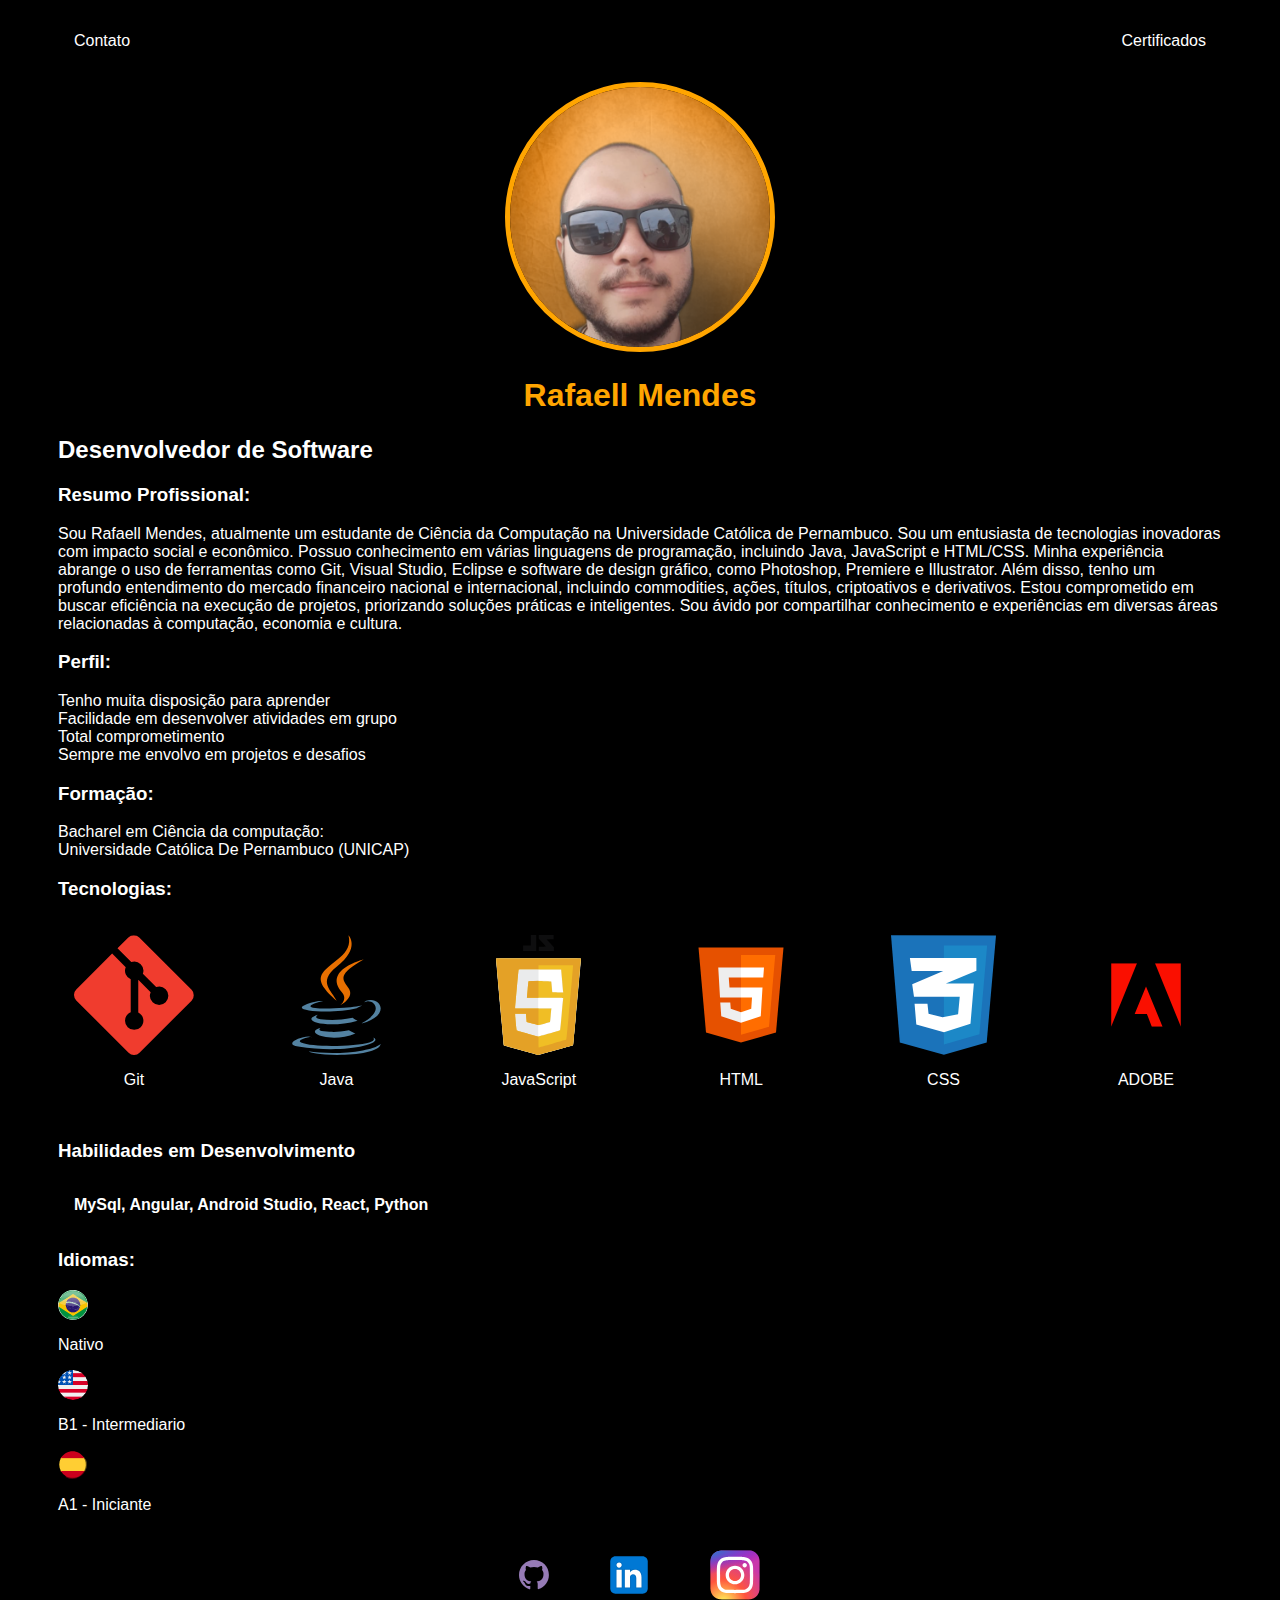
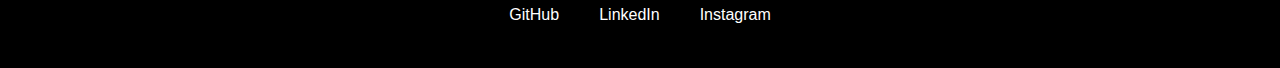
<file: SitePortfolio/index.html>
<!DOCTYPE html>
<html lang="en">
<head>
    <meta charset="UTF-8">
    <meta http-equiv="X-UA-Compatible" content="IE=edge">
    <meta name="viewport" content="width=device-width, initial-scale=1.0">
    <title>Rafaell Mendes</title>
    <link rel="stylesheet" href="index.css">
    <script src="script.js"></script>
    

</head>
<body>
    <div class="container">
        <nav>
            <ul>
                
                    <li>
                        <a href="contact.html" class="contact-link">Contato</a>
                    </li>
                
                    <li>
                        <a href="https://www.linkedin.com/in/rafamendes9/details/certifications/" target="_blank">Certificados</a>
                    </li>
                
            </ul>
        </nav>
        <header>
            <div class="center">
                <img src="./img/rafaell.png" alt="Foto de Rafaell Mendes linkedin">
            </div>
            <h1>Rafaell Mendes</h1>
            <h2>Desenvolvedor de Software </h2>
        </header>
        <main>
            <section>
                <h3>Resumo Profissional:</h3>
                <p>Sou Rafaell Mendes, atualmente um estudante de Ciência da Computação na Universidade Católica de Pernambuco. Sou um entusiasta de tecnologias inovadoras com impacto social e econômico. Possuo conhecimento em várias linguagens de programação, incluindo Java, JavaScript e HTML/CSS. Minha experiência abrange o uso de ferramentas como Git, Visual Studio, Eclipse e software de design gráfico, como Photoshop, Premiere e Illustrator. Além disso, tenho um profundo entendimento do mercado financeiro nacional e internacional, incluindo commodities, ações, títulos, criptoativos e derivativos.

                    Estou comprometido em buscar eficiência na execução de projetos, priorizando soluções práticas e inteligentes. Sou ávido por compartilhar conhecimento e experiências em diversas áreas relacionadas à computação, economia e cultura.</p>
            </section>
            <section>
                <h3>Perfil: </h3>
                <p>Tenho muita disposição para aprender<br>
                    Facilidade em desenvolver atividades em grupo<br>
                    Total comprometimento<br>
                    Sempre me envolvo em projetos e desafios
                </p>
            </section>
            <section>
                <h3>Formação:</h3>
                <p>
                    Bacharel em Ciência da computação: <br>
                    Universidade Católica De Pernambuco (UNICAP)<br>
                </p>
            </section>
            <section>
                <h3>Tecnologias:</h3>
                <ul>
                    <li>
                        <div class="tecImg">
                            <img src="./img/git.svg" alt="Ícone do Git">
                        </div>
                        <div class="nomesTech">
                            <p>Git</p>
                        </div>
                    </li>
                    <li>
                        <div class="tecImg">
                            <img src="./img/java.svg" alt="Ícone do Java">
                        </div>
                        <div class="nomesTech">
                            <p>Java</p>
                        </div>
                    </li>
                    <li>
                        <div class="tecImg">
                            <img src="./img/javaScript.svg" alt="Ícone do JavaScript">
                        </div>
                        <div class="nomesTech">
                            <p>JavaScript</p>
                        </div>
                    </li>
                    <li>
                        <div class="tecImg">
                            <img src="./img/html.svg" alt="Ícone do HTML">
                        </div>
                        <div class="nomesTech">
                            <p>HTML</p>
                        </div>
                    </li>
                    <li>
                        <div class="tecImg">
                            <img src="./img/css.svg" alt="Ícone do CSS">
                        </div>
                        <div class="nomesTech">
                            <p>CSS</p>
                        </div>
                    </li>
                    <li>
                        <div class="tecImg">
                            <img src="./img/adobe.svg" alt="Ícone do Adobe">
                        </div>
                        <div class="nomesTech">
                            <p>ADOBE</p>
                        </div>
                    </li>
                </ul>
            </section>
            <section>
                <h3>Habilidades em Desenvolvimento </h3>
                <p>
                    <ul>
                        <li>
                            <b>MySql, Angular, Android Studio, React, Python</b>
                        </li>
                    </ul>
                </p>
            </section>
            <section>
                <h3>Idiomas:</h3>
                <div class="flags">
                    <img src="./img/brasil.svg" alt="Ícone do Brasil"> <p>Nativo</p>
                    <img src="./img/eua.svg" alt="Ícone do EUA"> <p>B1 - Intermediario</p>
                    <img src="./img/esp.svg" alt="Ícone da ESP"> <p>A1 - Iniciante</p>
                </div>
            </section>
        </main>
        <footer>
            <a href="https://github.com/rafamendes9" target="_blank">
                <img src="./img/gitHub.svg" alt="Ícone do GitHub">
                <p>GitHub</p>
            </a>
            <a href="https://www.linkedin.com/in/rafaell-mendes-766b5a242/" target="_blank">
                <img src="./img/linkedin.svg" alt="Ícone do LinkedIn">
                <p>LinkedIn</p>
            </a>
            <a href="https://www.instagram.com/rafamendes9/" target="_blank">
                <img src="./img/instagram.svg" alt="Ícone do Instagram">
                <p>Instagram</p>
            </a>
        </footer>
    </div>
</body>
</html>
</file>
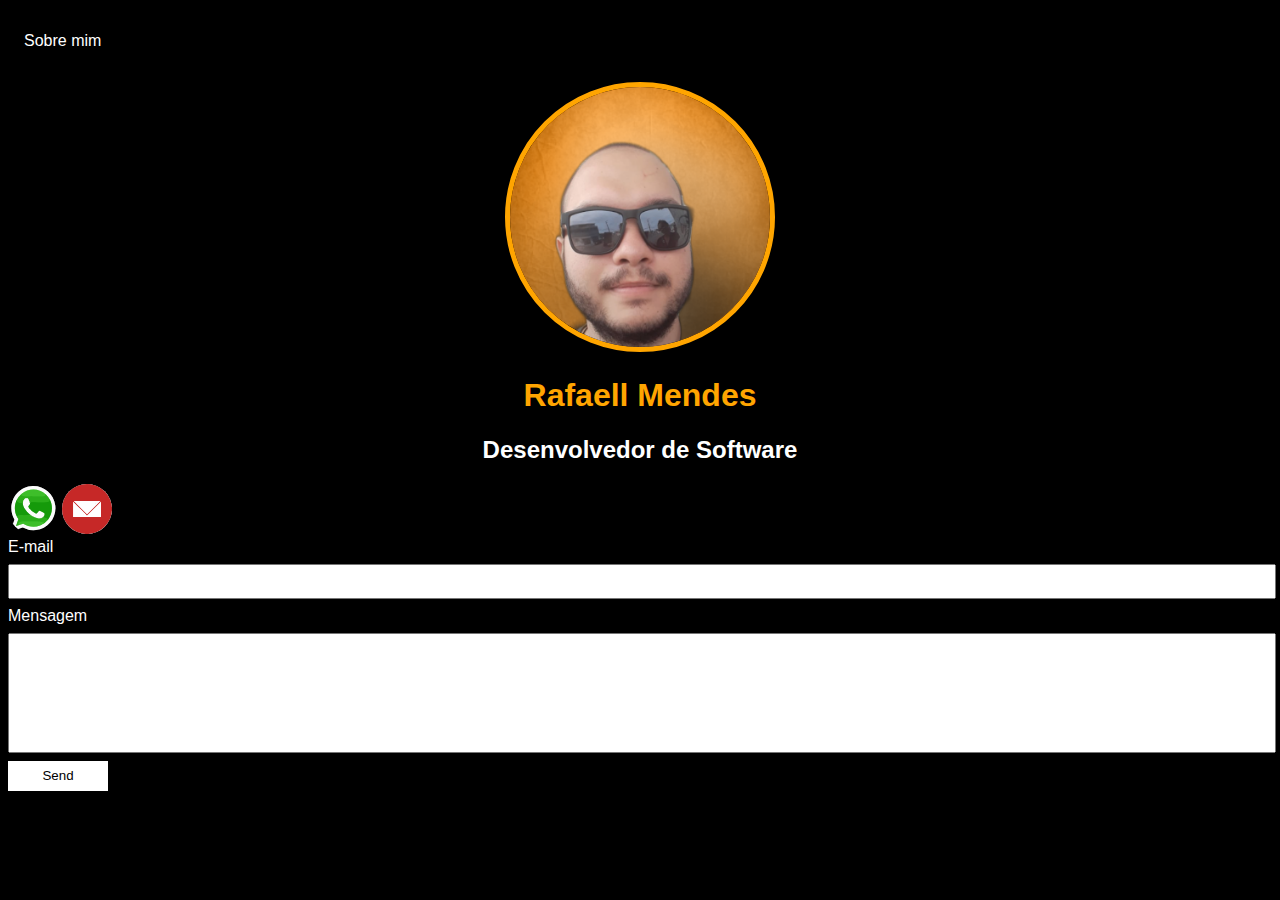
<file: SitePortfolio/contact.html>
<!DOCTYPE html>
<html lang="en">
  <head>
    <meta charset="UTF-8" />
    <meta http-equiv="X-UA-Compatible" content="IE=edge" />
    <meta name="viewport" content="width=device-width, initial-scale=1.0" />
    <title>Contato de Rafaell</title>
    <link rel="stylesheet" href="index.css" />
  </head>

  <body>
    <nav>
      <ul>
        <li>
          <a href="index.html">Sobre mim</a>
        </li>
      </ul>
    </nav>
    <header class="center animated-element">
      <!-- Conteúdo do cabeçalho que será animado -->
      <div>
        <img src="./img/rafaell.png">
      </div>
      <h1>Rafaell Mendes</h1>
      <h2>Desenvolvedor de Software </h2>    
    </header>
    
 
    <div class="contatos">
        <a href="https://web.whatsapp.com" target="_blank">
        <img src="./img/zap1.svg">
        
    </a>
        <img src="./img/email.svg">
           
    </div>
    <form class="contato-form" action="https://formsubmit.co/0e815b63656670854f5356403b0fa849" method="POST">
      <label for="email">E-mail</label>
      <input type="email" name="email" id="email" required>
      <label for="message">Mensagem</label>
      <input type="text" name="message" id="message" required>
      <input type="hidden" name="_next" value="http://127.0.0.1:5500/thanks.html">
      <button type="submit">Send</button>
 </form> 
  </body>
</html>
</file>
<file: SitePortfolio/index.css>
/* transição para botao */

@keyframes circle-in-hesitate {
    0% {
      clip-path: circle(0%);
    }
    40% {
      clip-path: circle(40%);
    }
    100% {
      clip-path: circle(125%);
    }
  }
  
  .animated-element {
    /* Estilo inicial do elemento antes da animação */
    clip-path: circle(100%);
    transition: clip-path 2.5s cubic-bezier(.25, 1, .30, 1) both;
  }
  
  .animated {
    clip-path: circle(125%); /* Define o estado final da animação */
  }

  body {
    color: white;
    background-color: black;
    font-family: Arial, Helvetica, sans-serif;
  }
  
  ul {
    display: flex;
    justify-content: space-between;
    list-style-type: none;
    padding: 16px;
  }
  

  a {
    color: white; /* Cor padrão do link */
    text-decoration: none; /* Remova a sublinhado padrão */
    transition: color 0.3s; /* Adicione uma transição de cor com duração de 0.3 segundos */
  }
  
  a:hover {
    color: orange; /* Cor do link quando o mouse está sobre ele */
  }

header img {
    width: 260px;
    height: 260px;
    border-radius: 50%;
    border: 5px solid orange;
}

.center {
    text-align: center;

}

h1 {
    color: orange;
    text-align: center;

}

.nomesTech {
    display: flex;
    justify-content: center;
}
.tecImg {
    width: 120px;
    height: 120px;
    display: flex;
    justify-content: center;

}

footer img {
    width: 50px;
    height: 50px;

}

footer {
    display: flex;
    justify-content: center;
}

footer a {
    margin: 20px;
    text-align: center;
}

footer p {
    margin-top: 2px;
}

.container {
    padding: 0px 50px;
}

nav a:hover {
    color: orange;
}

.flags img {
    width: 30px;
    height: 30px;
    border-radius: 50%;
    display: flex;
    
}
    
    
.contatos img {

    width: 50px;
    height: 50px;
    border-radius: 50%;


}

.contato-form input {
    width: 100%;
    padding: 8px 0px;
    margin: 8px 0px;
}

.contato-form input[type=text] {
    height: 100px;
}
button{
    background-color: white;
    border: none;
    width: 100px;
    height: 30px;
}
</file>
